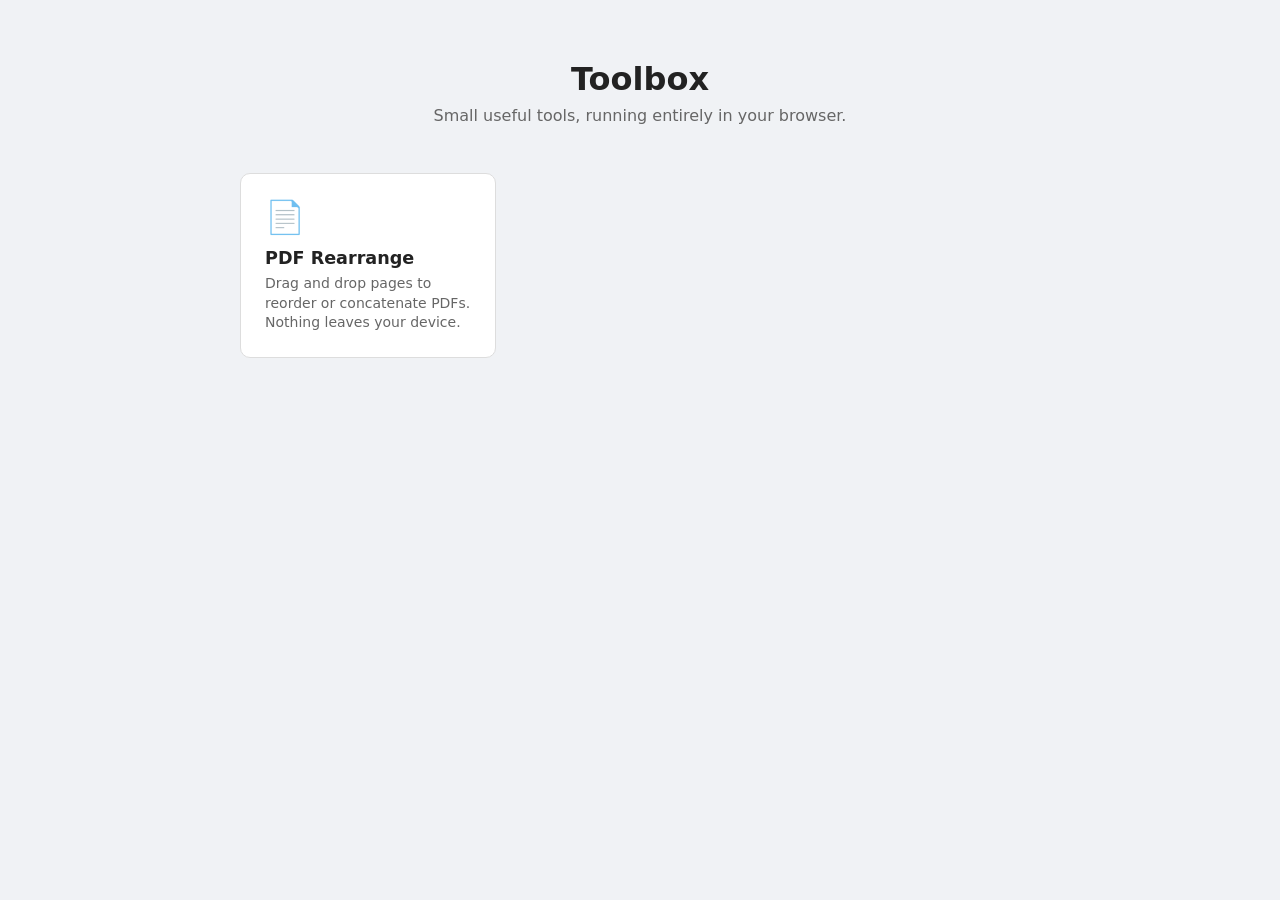
<file: index.html>
<!DOCTYPE html>
<html lang="en">
<head>
  <meta charset="UTF-8" />
  <meta name="viewport" content="width=device-width, initial-scale=1.0" />
  <title>Toolbox</title>
  <style>
    *, *::before, *::after { box-sizing: border-box; margin: 0; padding: 0; }
    body {
      font-family: system-ui, sans-serif;
      background: #f0f2f5;
      color: #222;
      min-height: 100vh;
      display: flex;
      flex-direction: column;
      align-items: center;
      padding: 60px 20px;
    }
    h1 { font-size: 2rem; margin-bottom: 8px; }
    .subtitle { color: #666; margin-bottom: 48px; }
    .tools {
      display: grid;
      grid-template-columns: repeat(auto-fill, minmax(240px, 1fr));
      gap: 16px;
      width: 100%;
      max-width: 800px;
    }
    .tool {
      background: white;
      border: 1px solid #ddd;
      border-radius: 10px;
      padding: 24px;
      text-decoration: none;
      color: inherit;
      transition: box-shadow 0.15s, transform 0.15s;
    }
    .tool:hover {
      box-shadow: 0 4px 16px rgba(0,0,0,0.1);
      transform: translateY(-2px);
    }
    .tool-icon { font-size: 2rem; margin-bottom: 12px; }
    .tool-name { font-size: 1.1rem; font-weight: 600; margin-bottom: 6px; }
    .tool-desc { font-size: 0.875rem; color: #666; line-height: 1.4; }
  </style>
</head>
<body>
  <h1>Toolbox</h1>
  <p class="subtitle">Small useful tools, running entirely in your browser.</p>
  <div class="tools">
    <a class="tool" href="pdf-rearrange/">
      <div class="tool-icon">📄</div>
      <div class="tool-name">PDF Rearrange</div>
      <div class="tool-desc">Drag and drop pages to reorder or concatenate PDFs. Nothing leaves your device.</div>
    </a>
  </div>
</body>
</html>
</file>
